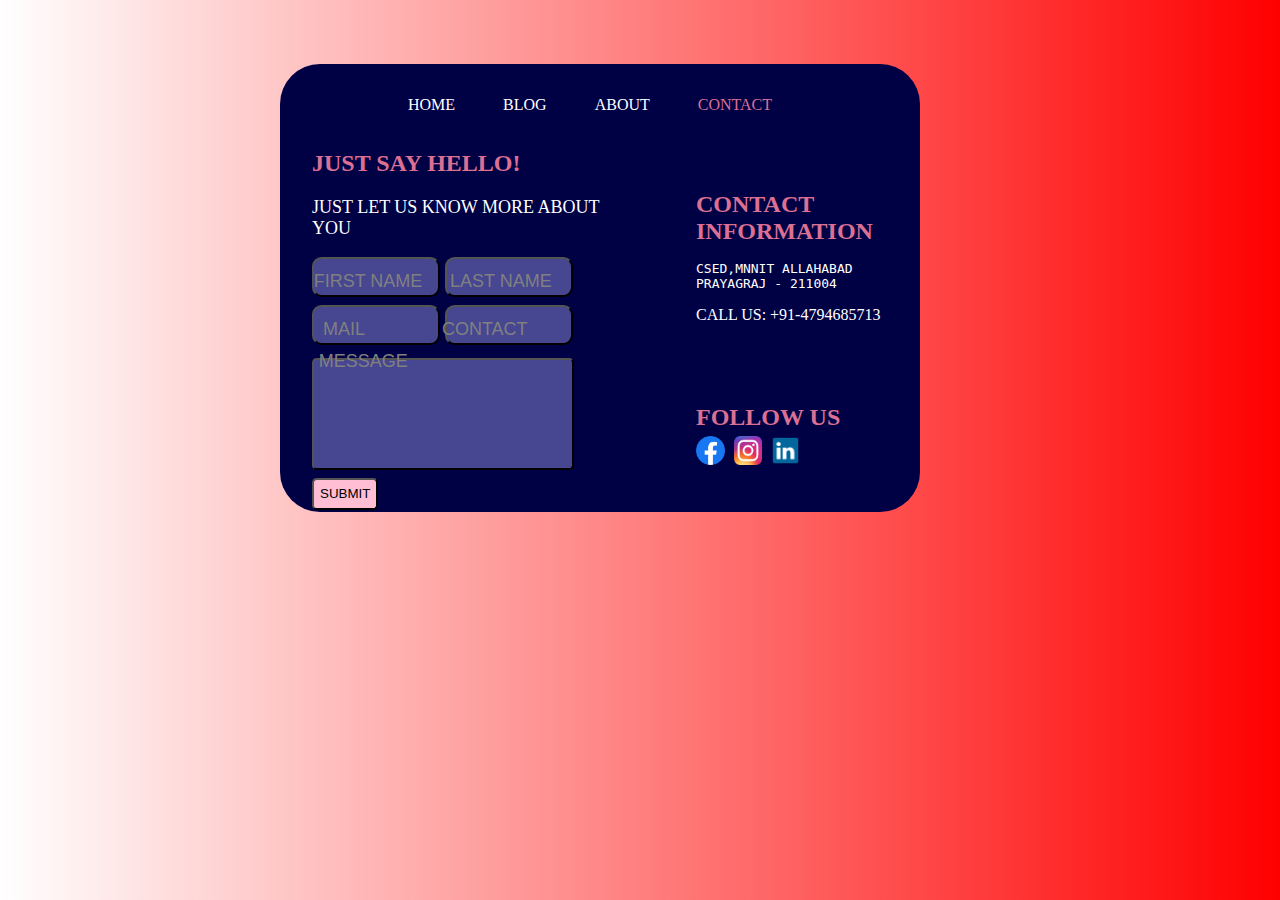
<file: Task 1/index.html>
<!DOCTYPE html>
<html lang="en">
<head>
    <meta charset="UTF-8">
    <meta name="viewport" content="width=device-width, initial-scale=1.0">
    <link rel="stylesheet" href="style.css">
    <title>Document</title>
</head>
<body>
    <!-- <img src="backg.jpeg" style="height: 100%;width: 100%;" alt=""> -->
    <div class="main">
        <div class="nav-bar">
            <div>
                <p>
                    HOME
                </p>
            </div>
            <div>
                <p>
                    BLOG
                </p>
            </div>
            <div>
                <p>
                    ABOUT
                </p>
            </div>
            <div>
                <p style="color: palevioletred;">
                    CONTACT
                </p>
            </div>
        </div>
        <div class="rest">
            <div class="left">
                <h2>JUST SAY HELLO!</h2>
                <p>JUST LET US KNOW MORE ABOUT YOU</p>
                <div class="left1">
                    <button class="button1">
                        <p style="color: gray;">FIRST NAME</p>
                    </button>
                    <button class="button2">
                        <p style="color: gray;">LAST NAME</p>
                    </button>
                </div>
                <div class="left2">
                    <button class="button1">
                        <p style="color: gray;">MAIL</p>
                    </button>
                    <button class="button2">
                        <p style="color: gray;">CONTACT</p>
                    </button>
                </div>
                <button class="msg">
                    <p style="color: gray;">MESSAGE</p>
                </button>
                <button class="sub">
                    SUBMIT
                </button>

            </div>
            <div class="right">
                <h2>CONTACT INFORMATION</h2>
                <pre>CSED,MNNIT ALLAHABAD
PRAYAGRAJ - 211004
                </pre>
                <p class="p3"> CALL US: +91-4794685713</p>
                <h2>FOLLOW US</h2>
                <div>
                    <img src="/Task 2/f_logo_RGB-Blue_1024.png" alt="">
                    <img src="/Task 2/Instagram_icon.png" alt="">
                    <img src="/Task 2/logo-linkedin-icon-4096.png" alt="">
                </div>


            </div>

        </div>
    </div>
    
</body>
</html>
</file>
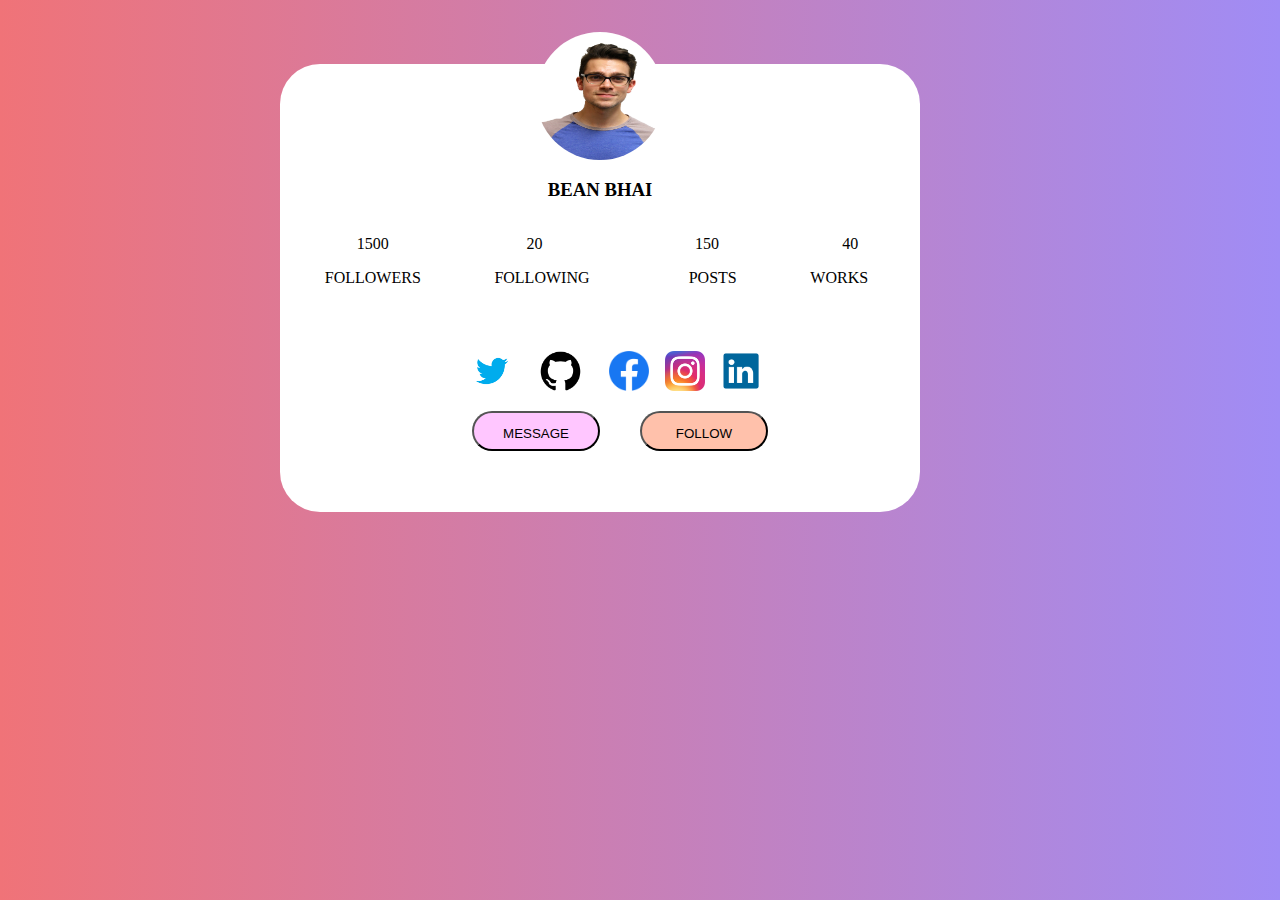
<file: Task 2/index.html>
<!DOCTYPE html>
<html lang="en">
<head>
    <meta charset="UTF-8">
    <meta name="viewport" content="width=device-width, initial-scale=1.0">
    <link rel="stylesheet" href="style.css">
    <title>task1</title>
</head>
<body>
    <div class="main">
        <div class="box">
            <div class="photo">
                <img src="image.jpg" alt="man image">
                <h3>BEAN BHAI</h3>
            </div>
            <div class="text">
                <div class="t1">
                    <p class="p11">
                        1500
                    </p>
                    <p class="p12">
                        FOLLOWERS
                    </p>
                </div>
                <div class="t1">
                    <p class="p11">
                        20
                    </p>
                    <p class="p12">
                        FOLLOWING
                    </pc>

                </div>
                <div class="t1">
                    <p class="p11">
                        150
                    </p>
                    <p class="p12" style="margin-left: 2.6rem;">
                        POSTS
                    </p>
                </div>
                <div class="t1">
                    <p class="p11">
                        40
                    </p>
                    <p class="p12">
                        WORKS
                    </p>
                </div>
            </div>
            <div class="fab-icon">
                <div>
                    <img style="margin-left: 12rem;" src="twitter-png-logo-logo-twitter-in-png-2500.png" alt="">
                </div>
                <div>
                    <img src="GitHub-Symbol.png" alt="">
                </div>
                <div>
                    <img style="margin-right: 1rem;" src="f_logo_RGB-Blue_1024.png" alt="">
                </div>
                <div>
                    <img style="margin-right: 1rem;" src="Instagram_icon.png" alt="">

                </div>
                <div>
                    <img style="margin-right: 1rem;" src="logo-linkedin-icon-4096.png" alt="">
                </div>

            </div>
            <div class="buttons">
                <button class="button1">
                    <p>
                        MESSAGE
                    </p>
                </button>
                <button class="button2">
                    <p>
                        FOLLOW
                    </p>
                </button>

            </div>


        </div>
    </div>
</body>
</html>
</file>
<file: Task 1/style.css>
body{
    background-image: linear-gradient(to right, rgba(255,0,0,0), rgba(255,0,0,1));
}
.main{
    background-color: rgb(0, 0, 69);
    border-radius: 2.5rem;
    margin-left: 17rem;
    margin-right: 17rem;
    margin-top: 4rem;
    height: 28rem;
    width: 40rem;
}
.nav-bar{
    margin-left: 5rem;
    display: flex;
    flex-direction: row;
    align-items: center;
}
.nav-bar div{
    margin-left: 3rem;
    margin-top: 1rem;
    color: white;
}
.rest{
    display: flex;
    flex-direction: row;
    align-items: center;
}
.left{
    width: 50%;
}
.left h2{
    margin-left: 2rem;
    color: palevioletred;
}
.left p{
    margin-left: 2rem;
    font-size: 18px;
    color: white;
}
.left1{
    margin-left: 2rem;
    display: flex;
    flex-direction: row;
    align-items: center;
    margin-bottom: 0.5rem;
}
.left1 .button1{
    height: 2.5rem;
    width: 8rem;
    border-radius: 0.6rem;
    margin-right: 0.3rem;
    background-color: rgb(70, 70, 145);
}
.left1 .button1 p{
    margin-left: -1rem;
    margin-top: 0.7rem;
}
.left1 .button2 p{
    margin-left: -1rem;
    margin-top: 0.7rem;
}
.left1 .button2{
    height: 2.5rem;
    border-radius: 0.6rem;
    background-color: rgb(70, 70, 145);
    width: 8rem;
}
.left2{
    margin-left: 2rem;
    display: flex;
    flex-direction: row;
    align-items: center;
    margin-bottom: 0.5rem;
}
.left2 .button1{
    height: 2.5rem;
    width: 8rem;
    border-radius: 0.6rem;
    margin-right: 0.3rem;
    background-color:rgb(70, 70, 145);
}
.left2 .button2{
    height: 2.5rem;
    border-radius: 0.6rem;
    background-color: rgb(70, 70, 145);
    width: 8rem;
}
.left2 .button1 p{
    margin-left: -4rem;
    margin-top: 0.7rem;
}
.left2 .button2 p{
    margin-left: -3rem;
    margin-top: 0.7rem;
}
.msg{
    height: 7rem;
    width: 16.4rem;
    margin-left: 2rem;
    border-radius: 0.3rem;
    margin-bottom: 0.5rem;
    background-color: rgb(70, 70, 145);
}
.msg p{
    margin-left: -10rem;
    margin-top: -3.5em;
}
.sub{
    height: 2rem;
    margin-left: 2rem;
    border-radius: 0.3rem;
    background-color: rgb(255, 190, 212);

}
.right{
    width: 30%;
    margin-left: 6rem;
}
.right h2{
    color: palevioletred;
    margin-bottom: 1rem;
}
.right div img{
    height: 1.8rem;
    margin-right: 0.3rem;
    margin-top: -0.7rem;
}
.right pre{
    color: white;
    margin-bottom: 1rem;
    font-style:inherit;
}
.right p{
    color: white;
    margin-top: -1rem;
}
.p3{
    margin-bottom: 5rem;
}
</file>
<file: Task 2/style.css>
body{
   /* background-color: purple; */
   background-image: linear-gradient(to right, rgba(240,115,120), rgb(160,140,245));
}
.box{
    background-color: white;
    border-radius: 2.5rem;
    margin-left: 17rem;
    margin-right: 17rem;
    margin-top: 4rem;
    height: 28rem;
    width: 40rem;
}
.photo{
    display: flex;
    flex-direction: column;
    align-items: center;
}
.photo img{
    border-radius: 50%;
    overflow: hidden;
    height: 8rem;
    width: 8rem;
    margin-left: 20rem;
    margin-right: 20rem;
    margin-top: -2rem;
}
.photo h3{
    align-items: center;
}
.text{
    display: flex;
    flex-direction: row;
    align-items: center;
}
.t1{
    align-items: center;
    margin-left: 1.8rem;
    margin-right: 1.8rem;
}
.p11{
    align-items: center;
    margin-left: 3rem;
}
.p12{
    align-items: center;
    margin-left: 1rem;
}
.fab-icon{
    display: flex;
    flex-direction: row;
    align-items: center;
}
.fab-icon div img{
    height: 2.5rem;
    margin-right: 0.8rem;
    margin-top: 3rem;
    box-shadow: 1px gray;
}
.buttons{
    display: flex;
    flex-direction: row;
    align-items: center;
}
.button1 {
    border-radius: 1.5rem;
    height: 2.5rem;
    width: 8rem;
    margin-left: 12rem;
    margin-top: 1rem;
    background-color: rgb(255, 198, 255);
}
.button1 p{
    margin-top: 0.7rem;
}
.button2 p{
    margin-top: 0.7rem;
}
.button2 {
    border-radius: 1.5rem;
    height: 2.5rem;
    width: 8rem;
    margin-left: 2.5rem;
    margin-top: 1rem;
    background-color: rgb(255, 193, 171);
}
</file>
